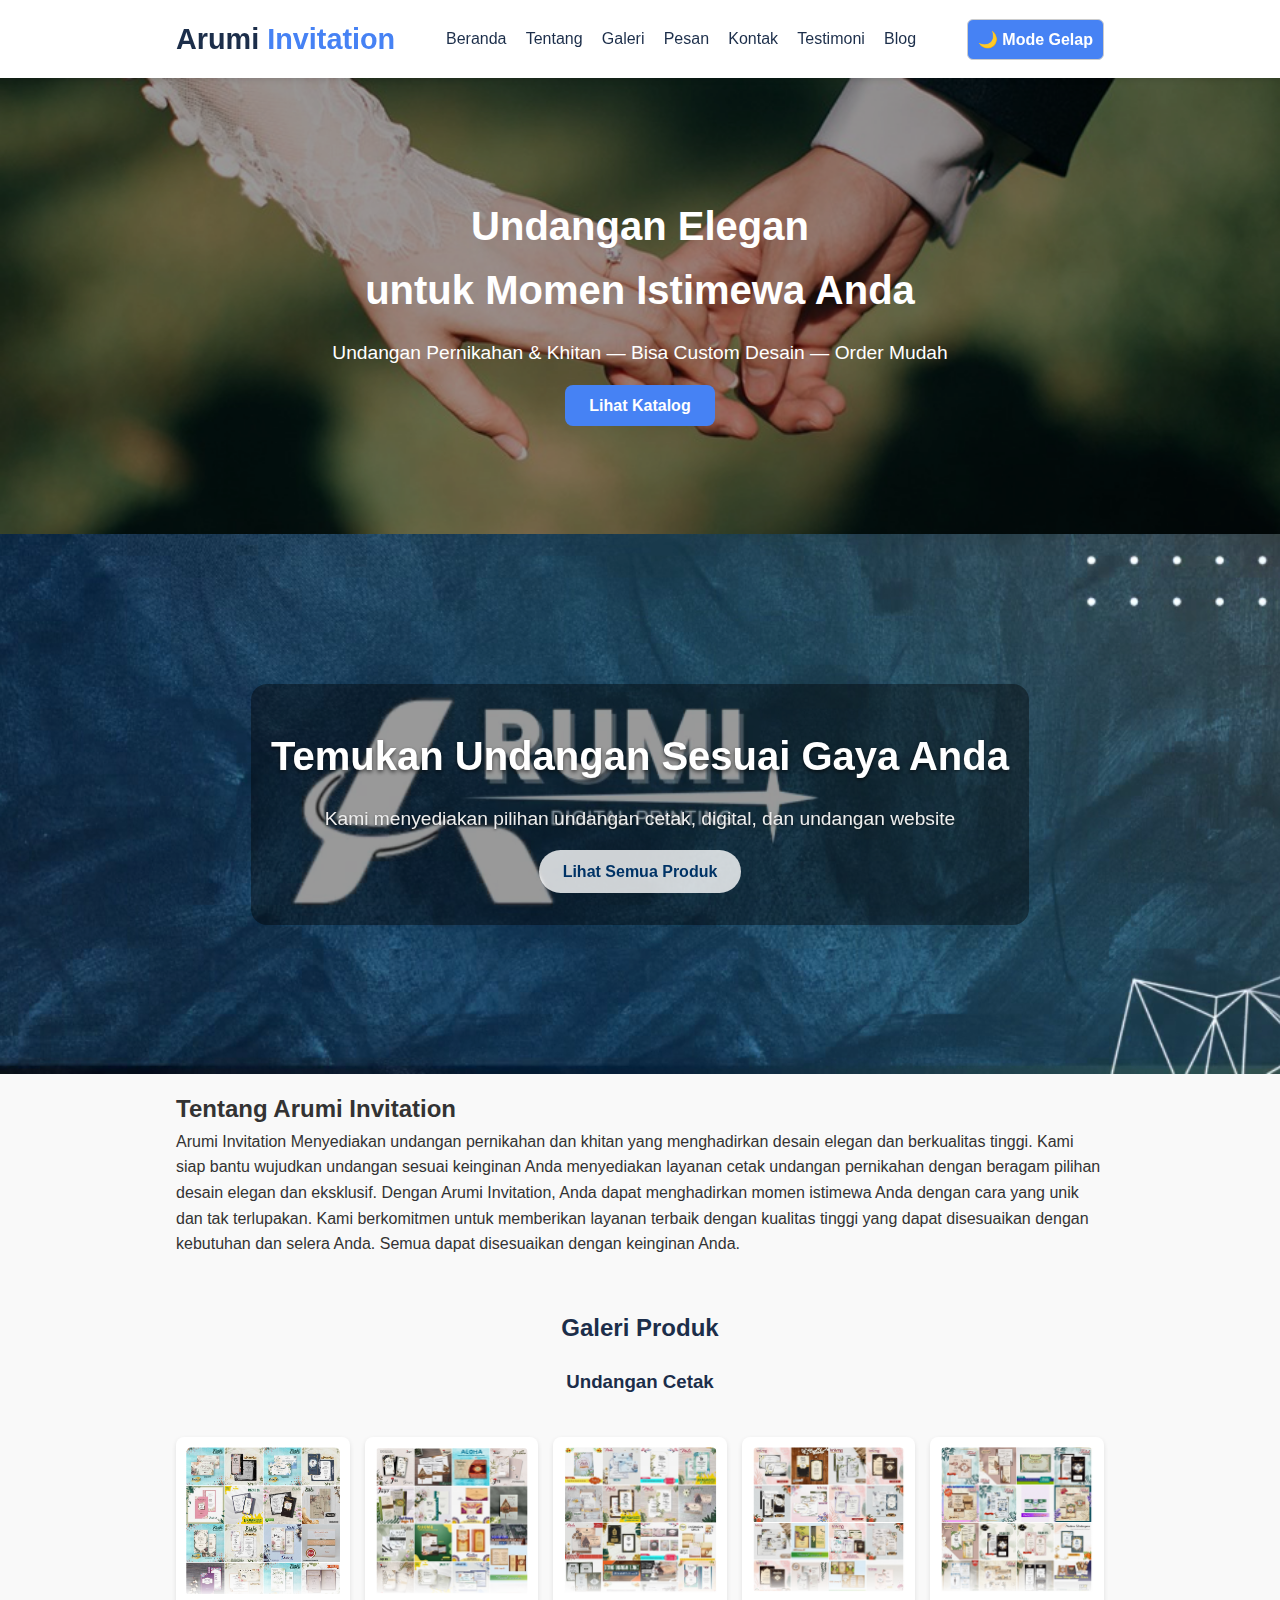
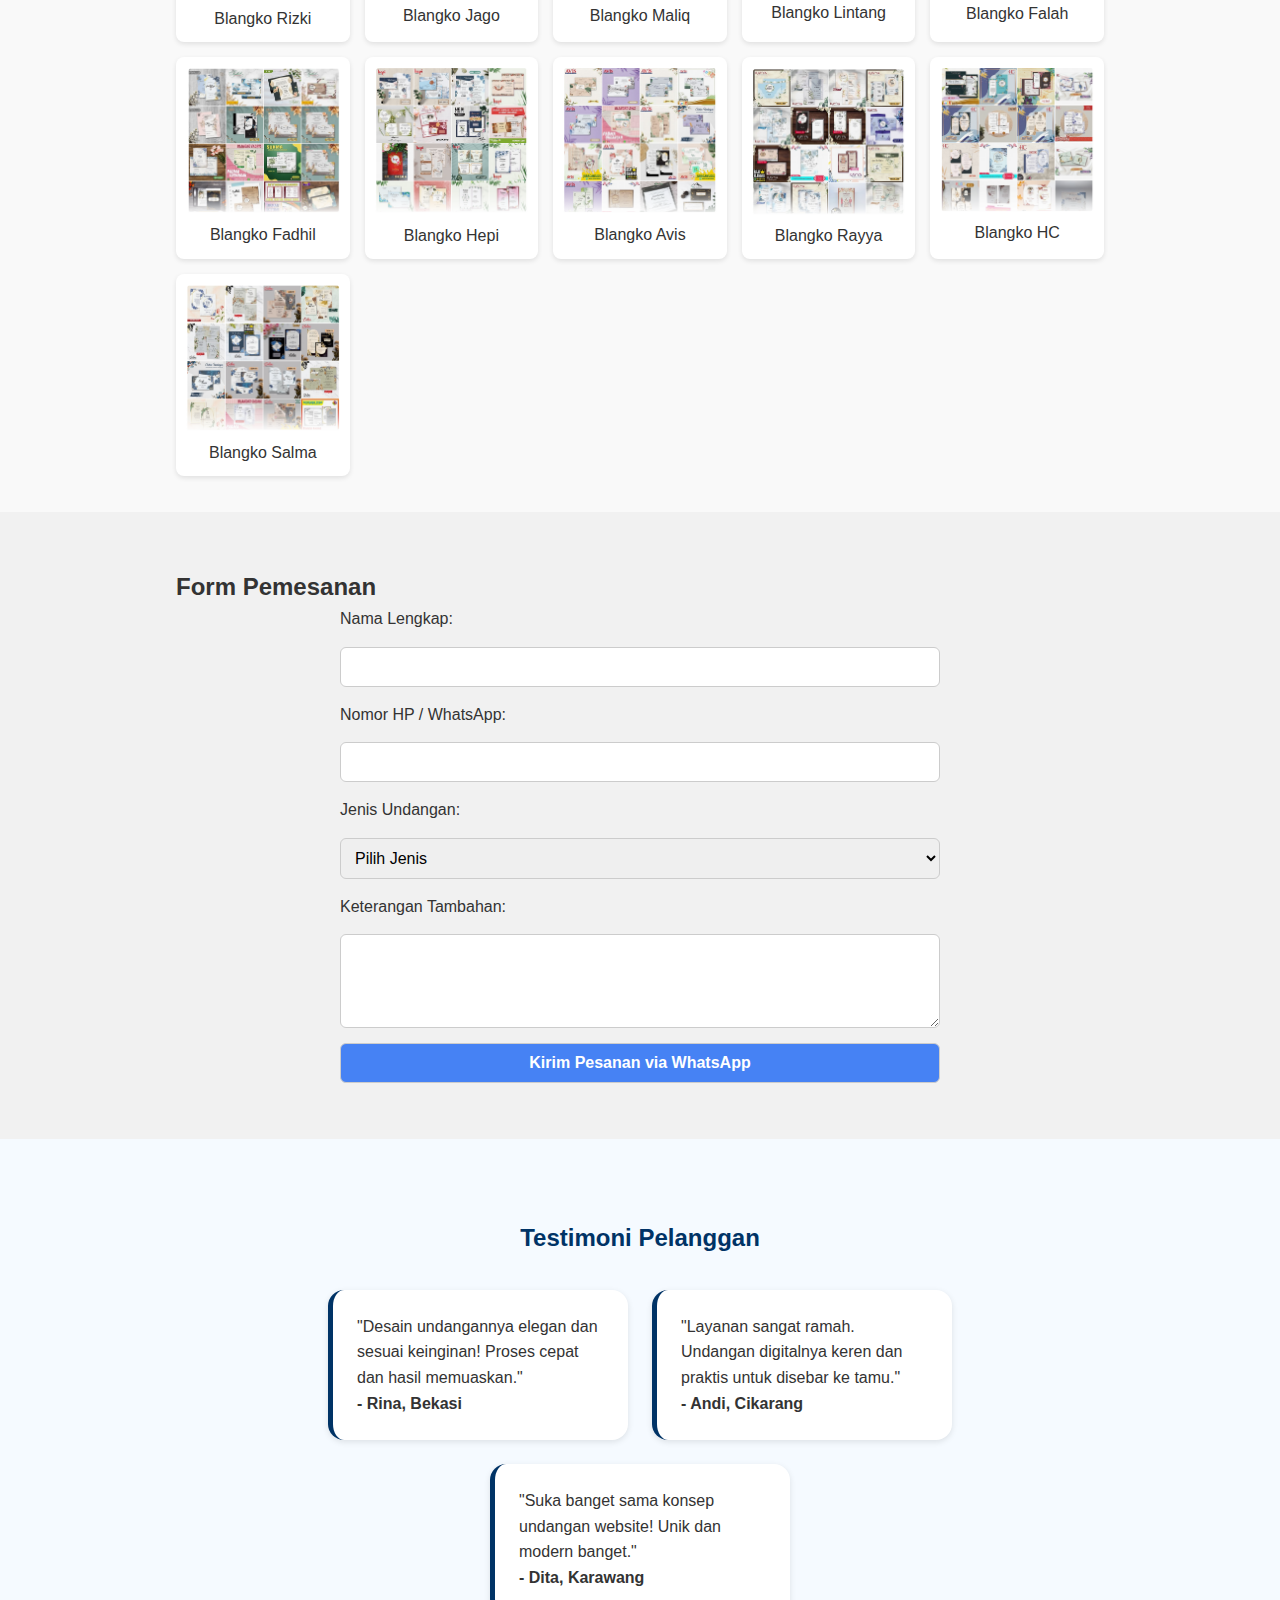
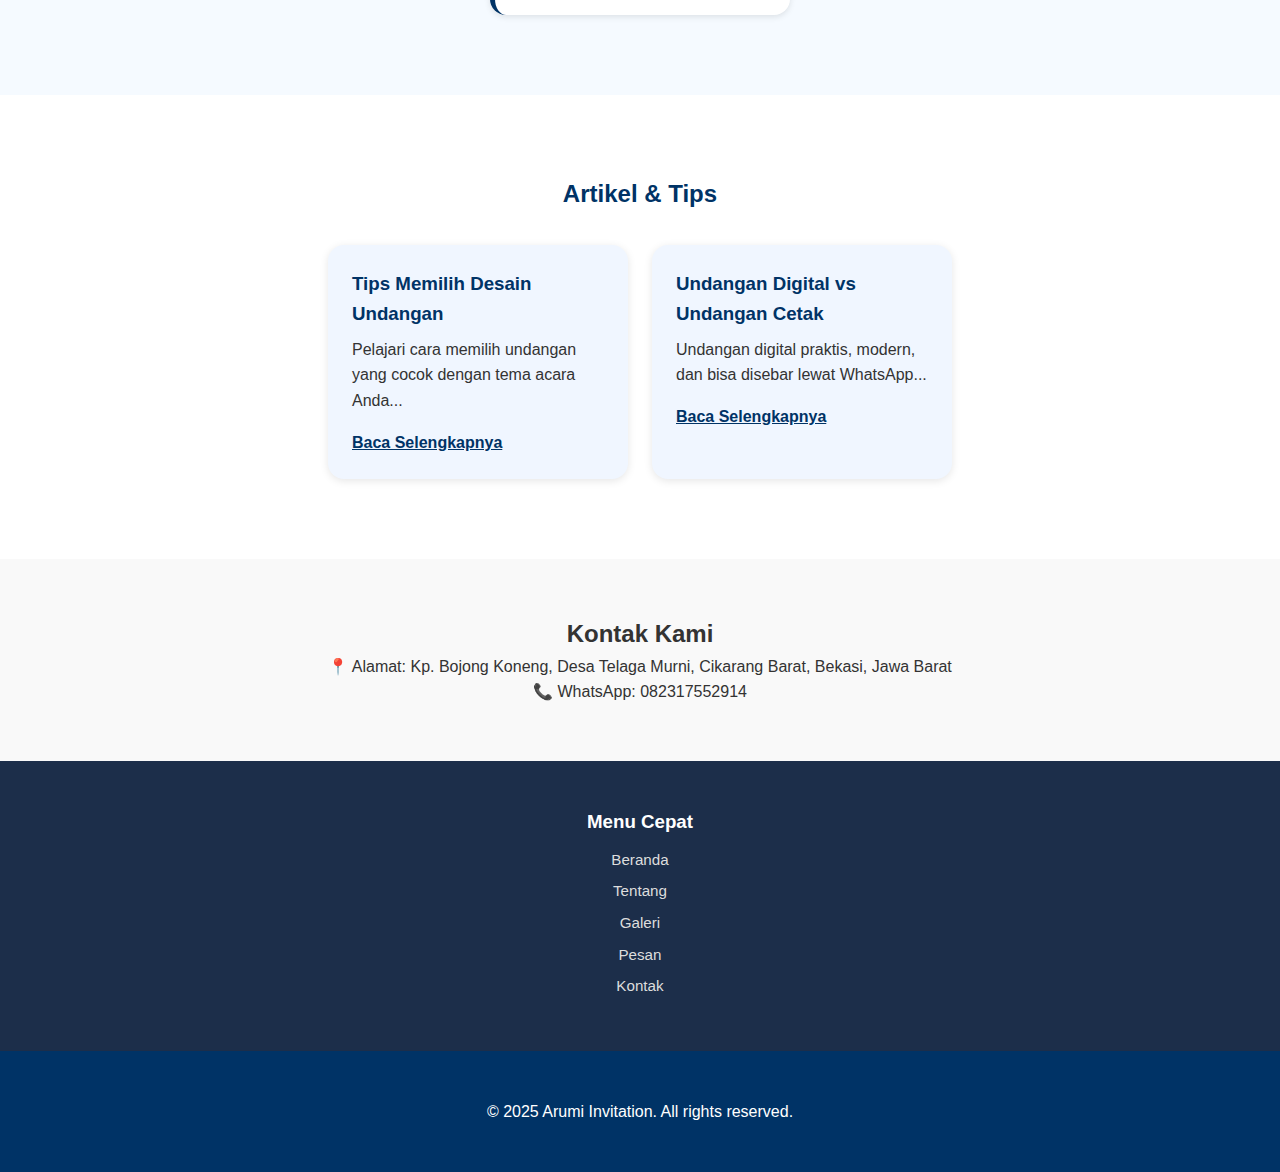
<file: index.html>
<!DOCTYPE html>
<html lang="id">
<head>
  <meta charset="UTF-8" />
  <meta name="viewport" content="width=device-width, initial-scale=1.0"/>
  <title>Arumi Invitation | Toko Undangan</title>
  <meta name="description" content="Undangan pernikahan & khitan profesional, cetak & digital, custom desain.">
  <meta name="keywords" content="undangan pernikahan, undangan khitan, undangan digital, undangan cetak, undangan website, Arumi Invitation">
  <meta property="og:title" content="Arumi Invitation | Undangan Pernikahan & Khitan">
  <meta property="og:description" content="Toko undangan cetak & digital profesional dengan desain elegan dan custom.">
  <meta property="og:image" content="banner.jpg">
  <link rel="icon" href="favicon.ico" />
  <link rel="stylesheet" href="styles.css">
</head>
<body>
  <header>
    <div class="container">
      <h1 class="logo">Arumi <span>Invitation</span></h1>
      <nav>
       <ul>
        <li><a href="#home">Beranda</a></li>
         <li><a href="#tentang">Tentang</a></li>
         <li><a href="#produk">Galeri</a></li>
         <li><a href="#pesan">Pesan</a></li>
         <li><a href="#kontak">Kontak</a></li>
         <li><a href="#testimoni">Testimoni</a></li>
         <li><a href="#blog">Blog</a></li>
        </ul>
      </nav>
      <button id="dark-toggle">🌙 Mode Gelap</button>
    </div>
  </header>

  <section id="home" class="hero-section">
    <div class="container">
      <h2 class="fade-in-up">Undangan Elegan <br> untuk Momen Istimewa Anda</h2>
      <p class="fade-in-up">Undangan Pernikahan & Khitan — Bisa Custom Desain — Order Mudah</p>
      <a href="#produk" class="btn-hero fade-in-up">Lihat Katalog</a>
    </div>
  </section>

  <section class="promo-banner">
  <video autoplay muted loop playsinline class="video-banner">
    <source src="video/baner2.mp4" type="video/mp4">
    Browser Anda tidak mendukung video.
  </video>
  <div class="container overlay">
    <h2 class="fade-in-up">Temukan Undangan Sesuai Gaya Anda</h2>
    <p class="fade-in-up">Kami menyediakan pilihan undangan cetak, digital, dan undangan website</p>
    <a href="#produk" class="btn-banner fade-in-up">Lihat Semua Produk</a>
  </div>
</section>

  <section id="tentang" class="about">
    <div class="container">
      <h2>Tentang Arumi Invitation</h2>
      <p>Arumi Invitation Menyediakan undangan pernikahan dan khitan yang menghadirkan desain elegan dan berkualitas tinggi.
         Kami siap bantu wujudkan undangan sesuai keinginan Anda menyediakan layanan cetak undangan pernikahan dengan beragam pilihan desain elegan dan eksklusif.
          Dengan Arumi Invitation, Anda dapat menghadirkan momen istimewa Anda dengan cara yang unik dan tak terlupakan. Kami berkomitmen untuk memberikan layanan terbaik dengan kualitas tinggi yang dapat disesuaikan dengan kebutuhan dan selera Anda.
           Semua dapat disesuaikan dengan keinginan Anda.</p>
    </div>
  </section>

  <section id="produk" class="galeri">
    <div class="container">
      <h2>Galeri Produk</h2>
      <h3>Undangan Cetak</h3>
      <div class="grid">
        <!-- Daftar produk blangko cetak -->
        <!-- Contoh item -->
       <div class="item"><img src="images/Screenshot (7).png" alt="Rizki"><p>Blangko Rizki</p></div>
      <div class="item"><img src="images/jago.png" alt="Jago"><p>Blangko Jago</p></div>
      <div class="item"><img src="images/malik.png" alt="Maliq"><p>Blangko Maliq</p></div>
      <div class="item"><img src="images/lintang.png" alt="Lintang"><p>Blangko Lintang</p></div>
      <div class="item"><img src="images/falah.png" alt="Falah"><p>Blangko Falah</p></div>
      <div class="item"><img src="images/fadhil.png" alt="Fadhil"><p>Blangko Fadhil</p></div>
      <div class="item"><img src="images/hepi.png" alt="Hepi"><p>Blangko Hepi</p></div>
      <div class="item"><img src="images/avis.png" alt="Avis"><p>Blangko Avis</p></div>
      <div class="item"><img src="images/rayya.png" alt="Rayya"><p>Blangko Rayya</p></div>
      <div class="item"><img src="images/hc.png" alt="HC"><p>Blangko HC</p></div>
      <div class="item"><img src="images/salma.png" alt="Salma"><p>Blangko Salma</p></div>
        <!-- Tambahan item lainnya... -->
      </div>
    </div>
  </section>

  <section id="pesan" class="pesan">
    <div class="container">
      <h2>Form Pemesanan</h2>
      <form onsubmit="return kirimWhatsApp()">
        <label>Nama Lengkap:</label>
        <input type="text" id="nama" required>

        <label>Nomor HP / WhatsApp:</label>
        <input type="tel" id="nomor" required>

        <label>Jenis Undangan:</label>
        <select id="jenis" required>
          <option value="">Pilih Jenis</option>
          <option value="Pernikahan">Pernikahan</option>
          <option value="Khitan">Khitan</option>
        </select>

        <label>Keterangan Tambahan:</label>
        <textarea id="pesan" rows="4"></textarea>

        <button type="submit">Kirim Pesanan via WhatsApp</button>
      </form>
    </div>
  </section>

  <section id="testimoni" class="testimoni">
    <div class="container">
     <h2>Testimoni Pelanggan</h2>
     <div class="testi-grid">
        <div class="testi-card">
         <p>"Desain undangannya elegan dan sesuai keinginan! Proses cepat dan hasil memuaskan."</p>
         <h4>- Rina, Bekasi</h4>
       </div>
        <div class="testi-card">
          <p>"Layanan sangat ramah. Undangan digitalnya keren dan praktis untuk disebar ke tamu."</p>
          <h4>- Andi, Cikarang</h4>
        </div>
        <div class="testi-card">
          <p>"Suka banget sama konsep undangan website! Unik dan modern banget."</p>
          <h4>- Dita, Karawang</h4>
       </div>
      </div>
    </div>
  </section>

  <section id="blog" class="blog">
    <div class="container">
      <h2>Artikel & Tips</h2>
      <div class="blog-grid">
        <div class="blog-card">
          <h3>Tips Memilih Desain Undangan</h3>
          <p>Pelajari cara memilih undangan yang cocok dengan tema acara Anda...</p>
          <a href="artikel.html?id=tips-desain-undangan">Baca Selengkapnya</a>
        </div>
        <div class="blog-card">
          <h3>Undangan Digital vs Undangan Cetak</h3>
          <p>Undangan digital praktis, modern, dan bisa disebar lewat WhatsApp...</p>
          <a href="artikel.html?id=undangan-online-vs-cetak">Baca Selengkapnya</a>
        </div>
      </div>
    </div>
  </section>



  <section id="kontak" class="kontak">
    <div class="container">
      <h2>Kontak Kami</h2>
      <p>📍 Alamat: Kp. Bojong Koneng, Desa Telaga Murni, Cikarang Barat, Bekasi, Jawa Barat</p>
      <p>📞 WhatsApp: 082317552914</p>
    </div>
  </section>

  <div class="quick-links">
    <div class="container">
      <h3>Menu Cepat</h3>
      <ul>
        <li><a href="#home">Beranda</a></li>
        <li><a href="#tentang">Tentang</a></li>
        <li><a href="#produk">Galeri</a></li>
        <li><a href="#pesan">Pesan</a></li>
        <li><a href="#kontak">Kontak</a></li>
      </ul>
    </div>
  </div>

  <footer>
    <div class="container">
      <p>&copy; 2025 Arumi Invitation. All rights reserved.</p>
    </div>
  </footer>

  <script>
    const elements = document.querySelectorAll('.fade-in-up');
    const observer = new IntersectionObserver((entries) => {
      entries.forEach(entry => {
        if(entry.isIntersecting) {
          entry.target.classList.add('show');
        }
      });
    }, { threshold: 0.1 });
    elements.forEach(el => observer.observe(el));

    function kirimWhatsApp() {
      const nama = document.getElementById("nama").value;
      const nomor = document.getElementById("nomor").value;
      const jenis = document.getElementById("jenis").value;
      const pesan = document.getElementById("pesan").value;
      const noWaToko = "6282317552914";
      const teks = `Halo Arumi Invitation,%0ASaya ingin memesan undangan:%0A%0ANama: ${nama}%0ANo HP: ${nomor}%0AJenis Undangan: ${jenis}%0APesan: ${pesan}`;
      const link = `https://wa.me/${noWaToko}?text=${teks}`;
      window.open(link, "_blank");
      return false;
    }

    document.getElementById("dark-toggle").addEventListener("click", function() {
      document.body.classList.toggle("dark-mode");
      this.textContent = document.body.classList.contains("dark-mode") ? "☀️ Mode Terang" : "🌙 Mode Gelap";
    });
  </script>
</body>
</html>
</file>
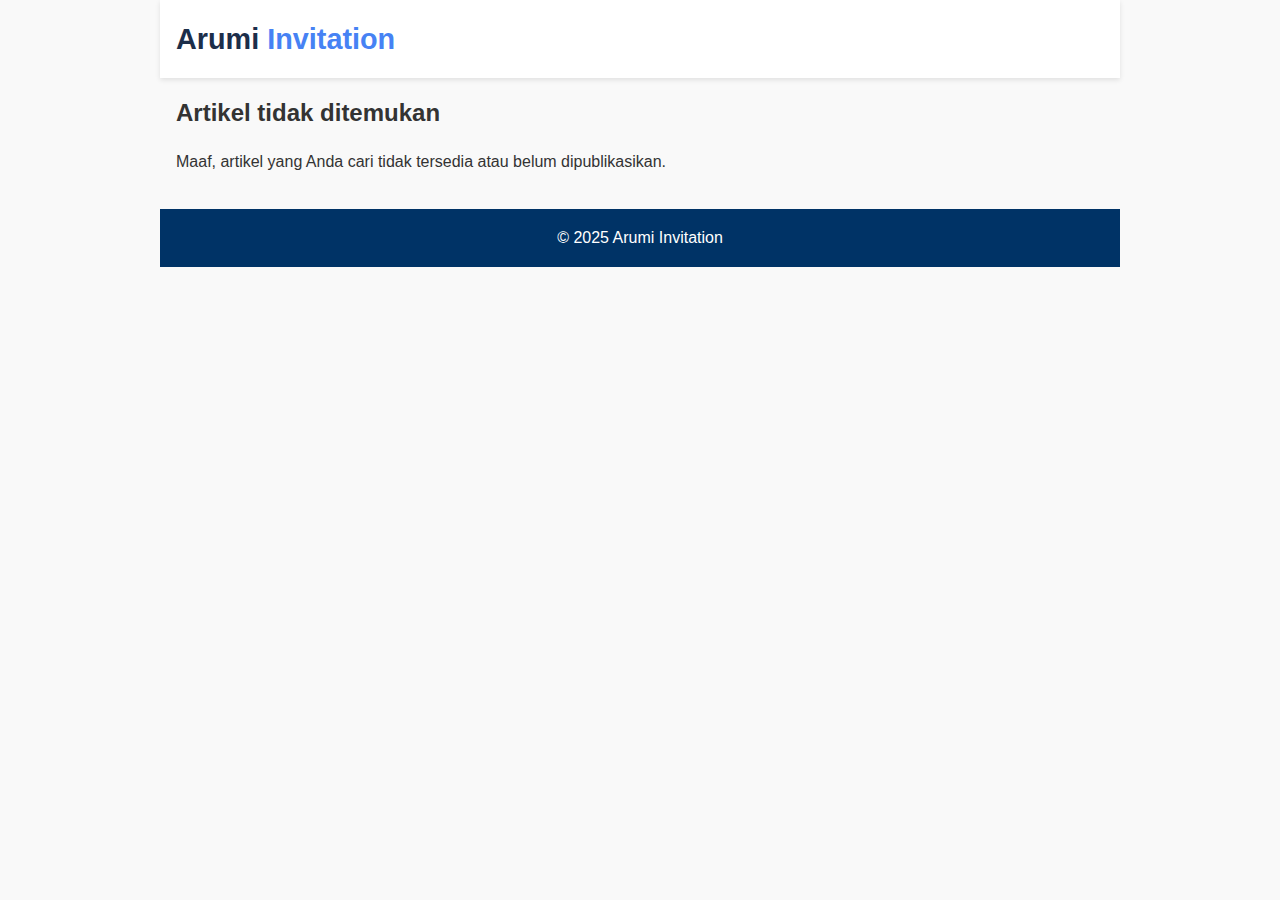
<file: artikel.html>
<!DOCTYPE html>
<html lang="id">
<head>
  <meta charset="UTF-8">
  <meta name="viewport" content="width=device-width, initial-scale=1.0">
  <title>Artikel | Arumi Invitation</title>
  <link rel="stylesheet" href="styles.css">
</head>
<body>
  <header class="container">
    <h1 class="logo">Arumi <span>Invitation</span></h1>
  </header>

  <section class="blog-article container">
    <h2 id="title"></h2>
    <p class="tanggal" id="date"></p>
    <div id="content"></div>
  </section>

  <footer class="container">
    <p>&copy; 2025 Arumi Invitation</p>
  </footer>

  <script>
  const params = new URLSearchParams(window.location.search);
  const id = params.get("id");

  fetch('posts.json')
    .then(res => res.json())
    .then(data => {
      const post = data.find(p => p.id === id);
      if (post) {
        document.title = post.title + " | Arumi Invitation";
        document.getElementById('title').textContent = post.title;
        document.getElementById('content').innerHTML = post.content;
      } else {
        document.getElementById('title').textContent = "Artikel tidak ditemukan";
        document.getElementById('content').innerHTML = "<p>Maaf, artikel yang Anda cari tidak tersedia atau belum dipublikasikan.</p>";
      }
    })
    .catch(error => {
      document.getElementById('title').textContent = "Gagal Memuat Artikel";
      document.getElementById('content').innerHTML = "<p>Terjadi kesalahan saat mengambil data artikel.</p>";
      console.error("Fetch error:", error);
    });
</script>

</body>
</html>
</file>
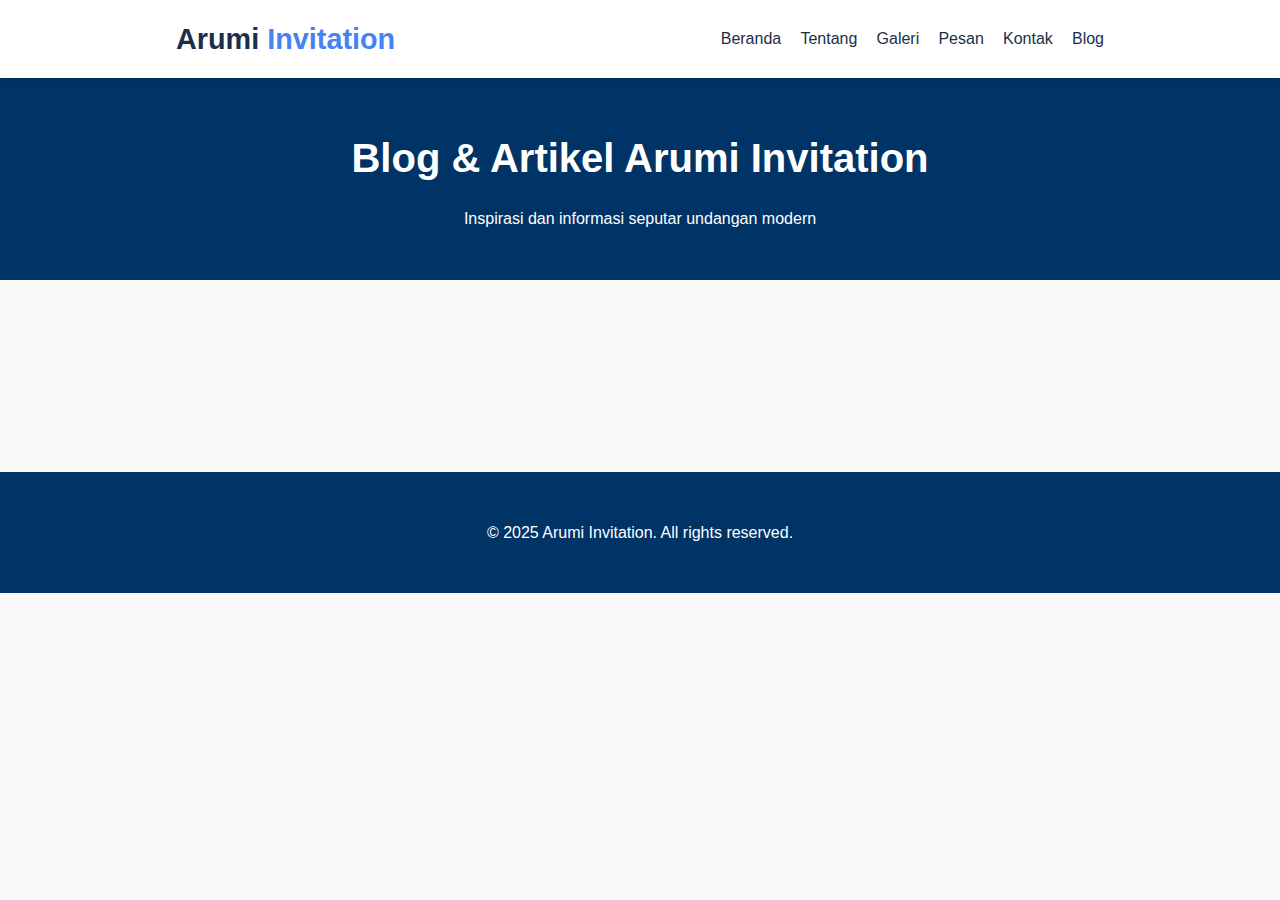
<file: blog.html>
<!DOCTYPE html>
<html lang="id">
<head>
  <meta charset="UTF-8" />
  <meta name="viewport" content="width=device-width, initial-scale=1.0"/>
  <title>Blog | Arumi Invitation</title>
  <meta name="description" content="Kumpulan artikel dan tips seputar undangan pernikahan, khitan, serta tren undangan digital.">
  <link rel="stylesheet" href="styles.css">
  <link rel="icon" href="favicon.ico" />
</head>
<body>
  <header>
    <div class="container">
      <h1 class="logo">Arumi <span>Invitation</span></h1>
      <nav>
        <ul>
          <li><a href="index.html">Beranda</a></li>
          <li><a href="index.html#tentang">Tentang</a></li>
          <li><a href="index.html#produk">Galeri</a></li>
          <li><a href="index.html#pesan">Pesan</a></li>
          <li><a href="index.html#kontak">Kontak</a></li>
          <li><a href="blog.html" class="active">Blog</a></li>
        </ul>
      </nav>
    </div>
  </header>

  <section class="page-title">
    <div class="container">
      <h2>Blog & Artikel Arumi Invitation</h2>
      <p>Inspirasi dan informasi seputar undangan modern</p>
    </div>
  </section>

  <section class="blog-articles">
    <div class="container">
      <div id="blog-container" class="blog-grid">
        <!-- Artikel dimuat otomatis via blog.js -->
      </div>
    </div>
  </section>

  <footer>
    <div class="container">
      <p>&copy; 2025 Arumi Invitation. All rights reserved.</p>
    </div>
  </footer>

  <script src="blog.js"></script>
</body>
</html>
</file>
<file: styles.css>
* {
  margin: 0;
  padding: 0;
  box-sizing: border-box;
  scroll-behavior: smooth;
  font-family: 'Segoe UI', sans-serif;
}

body {
  line-height: 1.6;
  background-color: #f9f9f9;
  color: #333;
}

a {
  text-decoration: none;
}

.container {
  max-width: 1100px;
  margin: auto;
  padding: 20px;
}

/* Header */
header {
  background: #fff;
  position: sticky;
  top: 0;
  z-index: 999;
  box-shadow: 0 2px 5px rgba(0,0,0,0.1);
}

header .logo {
  font-size: 1.8rem;
  font-weight: bold;
  color: #1c2e4a;
}

header .logo span {
  color: #4682f4;
}

nav ul {
  display: flex;
  list-style: none;
  gap: 1.2rem;
}

nav ul li a {
  color: #1c2e4a;
  font-weight: 500;
  position: relative;
  transition: 0.3s;
}

nav ul li a::after {
  content: "";
  position: absolute;
  width: 0%;
  height: 2px;
  bottom: -4px;
  left: 0;
  background-color: #4682f4;
  transition: 0.3s;
}

nav ul li a:hover::after {
  width: 100%;
}

header .container {
  display: flex;
  justify-content: space-between;
  align-items: center;
  flex-wrap: wrap;
}

/* Hero */
.hero-section {
  background: linear-gradient(rgba(0,0,0,0.4), rgba(0,0,0,0.4)), url('images/tangan.jpg') center/cover no-repeat;
  color: #fff;
  padding: 100px 20px;
  text-align: center;
}

.hero-section h2 {
  font-size: 2.5rem;
  margin-bottom: 1rem;
}

.hero-section p {
  font-size: 1.2rem;
  margin-bottom: 1.5rem;
}

.btn-hero {
  padding: 12px 24px;
  background-color: #4682f4;
  color: #fff;
  font-weight: bold;
  border-radius: 8px;
  transition: 0.3s;
}

.btn-hero:hover {
  background-color: #305fc7;
}

/* Banner */
.promo-banner {
  background: linear-gradient(135deg, #3b5998, #6a89cc);
  color: white;
  text-align: center;
  padding: 80px 20px;
}

.promo-banner h2 {
  font-size: 2.4rem;
  margin-bottom: 10px;
}

.promo-banner p {
  font-size: 1.1rem;
  margin-bottom: 20px;
}

.btn-banner {
  background-color: #4682f4;
  color: #fff;
  font-weight: bold;
  padding: 12px 24px;
  border-radius: 8px;
  transition: 0.3s;
}

.btn-banner:hover {
  background-color: #305fc7;
}

/* Galeri */
.galeri h2, .galeri h3 {
  text-align: center;
  margin: 20px 0;
  color: #1c2e4a;
}

.grid {
  display: grid;
  grid-template-columns: repeat(auto-fit, minmax(150px, 1fr));
  gap: 15px;
  padding: 20px 0;
}

.item {
  background: #fff;
  padding: 10px;
  border-radius: 8px;
  text-align: center;
  transition: transform 0.3s;
  box-shadow: 0 2px 5px rgba(0,0,0,0.1);
}

.item img {
  width: 100%;
  height: auto;
  border-radius: 6px;
}

.item:hover {
  transform: translateY(-5px);
}

/* Form */
.pesan {
  background: #f1f1f1;
  padding: 40px 20px;
}

.pesan form {
  max-width: 600px;
  margin: auto;
  display: flex;
  flex-direction: column;
  gap: 15px;
}

input, select, textarea, button {
  padding: 10px;
  font-size: 1rem;
  border: 1px solid #ccc;
  border-radius: 6px;
}

button {
  background-color: #4682f4;
  color: white;
  font-weight: bold;
  cursor: pointer;
}

button:hover {
  background-color: #305fc7;
}

/* Kontak */
.kontak {
  padding: 40px 20px;
  text-align: center;
}

/* Footer & Quick Links */
footer {
  background-color: #1c2e4a;
  color: #fff;
  text-align: center;
  padding: 20px;
}

.quick-links {
  background-color: #1c2e4a;
  padding: 30px 20px;
  color: white;
  text-align: center;
}

.quick-links h3 {
  margin-bottom: 10px;
}

.quick-links ul {
  list-style: none;
  padding: 0;
}

.quick-links ul li {
  margin-bottom: 6px;
}

.quick-links ul li a {
  color: #ddd;
  font-size: 0.95rem;
  transition: 0.3s;
}

.quick-links ul li a:hover {
  color: #fff;
}

/* Animasi & Dark Mode */
.fade-in-up {
  opacity: 0;
  transform: translateY(20px);
  transition: all 0.8s ease-out;
}

.fade-in-up.show {
  opacity: 1;
  transform: translateY(0);
}

.dark-mode {
  background-color: #121212;
  color: #f1f1f1;
}

.dark-mode header,
.dark-mode footer {
  background-color: #1c1c1c;
}

.dark-mode .item,
.dark-mode .pesan {
  background-color: #1e1e1e;
}

.dark-mode input,
.dark-mode select,
.dark-mode textarea {
  background: #222;
  color: #fff;
}

/* Responsif */
@media (max-width: 768px) {
  nav ul {
    flex-direction: column;
    gap: 10px;
  }

  .hero-section h2 {
    font-size: 1.8rem;
  }

  .promo-banner h2 {
    font-size: 2rem;
  }
}

.promo-banner {
  position: relative;
  overflow: hidden;
  height: 400px;
  display: flex;
  align-items: center;
  justify-content: center;
  color: white;
}

.video-banner {
  position: absolute;
  top: 0;
  left: 0;
  min-width: 100%;
  min-height: 100%;
  object-fit: cover;
  z-index: 0;
}

.promo-banner .container.overlay {
  position: relative;
  z-index: 1;
  text-align: center;
  padding: 40px 20px;
}

.promo-banner h2 {
  font-size: 2.4rem;
  margin-bottom: 10px;
  color: #fff;
  text-shadow: 0 2px 4px rgba(0,0,0,0.6);
}

.promo-banner p {
  font-size: 1.1rem;
  margin-bottom: 20px;
  color: #eee;
  text-shadow: 0 1px 3px rgba(0,0,0,0.5);
}

/* === Promo Banner === */
.promo-banner {
  position: relative;
  width: 100%;
  height: 60vh;
  overflow: hidden;
  display: flex;
  align-items: center;
  justify-content: center;
}

.video-banner {
  position: absolute;
  top: 0;
  left: 0;
  width: 100%;
  height: 100%;
  object-fit: cover; /* Penting untuk responsif */
  z-index: 0;
}

/* Overlay & Konten */
.promo-banner .overlay {
  position: relative;
  z-index: 1;
  text-align: center;
  color: white;
  padding: 2rem;
  background: rgba(0, 0, 0, 0.4); /* semi-gelap agar teks tetap terbaca */
  border-radius: 1rem;
}

.promo-banner h2 {
  font-size: 2.5rem;
  margin-bottom: 1rem;
}

.promo-banner p {
  font-size: 1.2rem;
  margin-bottom: 1.5rem;
}

.btn-banner {
  background-color: #ffffffcc;
  color: #003366;
  padding: 0.8rem 1.5rem;
  border-radius: 2rem;
  text-decoration: none;
  font-weight: bold;
  transition: 0.3s;
}

.btn-banner:hover {
  background-color: #fff;
  transform: scale(1.05);
}

/* === Responsif Mobile === */
@media (max-width: 768px) {
  .promo-banner {
    height: 40vh;
  }

  .promo-banner h2 {
    font-size: 1.5rem;
  }

  .promo-banner p {
    font-size: 1rem;
  }

  .btn-banner {
    padding: 0.6rem 1.2rem;
    font-size: 0.9rem;
  }
}

/* === Testimoni === */
.testimoni {
  background-color: #f5faff;
  padding: 4rem 1rem;
}

.testimoni h2 {
  text-align: center;
  color: #003366;
  margin-bottom: 2rem;
}

.testi-grid {
  display: flex;
  flex-wrap: wrap;
  gap: 1.5rem;
  justify-content: center;
}

.testi-card {
  background-color: white;
  border-left: 5px solid #003366;
  padding: 1.5rem;
  max-width: 300px;
  border-radius: 1rem;
  box-shadow: 0 2px 6px rgba(0,0,0,0.1);
}

/* === Blog === */
.blog {
  background-color: #ffffff;
  padding: 4rem 1rem;
}

.blog h2 {
  text-align: center;
  color: #003366;
  margin-bottom: 2rem;
}

.blog-grid {
  display: flex;
  flex-wrap: wrap;
  gap: 1.5rem;
  justify-content: center;
}

.blog-card {
  background-color: #f0f6ff;
  padding: 1.5rem;
  max-width: 300px;
  border-radius: 1rem;
  box-shadow: 0 2px 6px rgba(0,0,0,0.1);
}

.blog-card h3 {
  color: #003366;
  margin-bottom: 0.5rem;
}

.blog-card a {
  display: inline-block;
  margin-top: 0.5rem;
  color: #003366;
  text-decoration: underline;
  font-weight: bold;
}

/* Responsif */
@media (max-width: 768px) {
  .testi-grid, .blog-grid {
    flex-direction: column;
    align-items: center;
  }
}

.page-title {
  background-color: #003366;
  color: white;
  padding: 4rem 1rem 2rem;
  text-align: center;
}

.page-title h2 {
  font-size: 2.5rem;
  margin-bottom: 1rem;
}

.blog-articles {
  padding: 4rem 1rem;
  background: #f9f9f9;
}

.blog-grid {
  display: flex;
  flex-wrap: wrap;
  gap: 2rem;
  justify-content: center;
}

.blog-card {
  background: white;
  border-radius: 1rem;
  padding: 2rem;
  max-width: 300px;
  box-shadow: 0 2px 8px rgba(0,0,0,0.1);
}

.blog-card h3 {
  color: #003366;
  margin-bottom: 0.5rem;
}

.blog-card a {
  margin-top: 1rem;
  display: inline-block;
  color: #003366;
  text-decoration: underline;
  font-weight: bold;
}

@media (max-width: 768px) {
  .blog-grid {
    flex-direction: column;
    align-items: center;
  }

  .page-title h2 {
    font-size: 1.8rem;
  }
}

body { font-family: sans-serif; margin: 0; padding: 0; }
.container { max-width: 960px; margin: auto; padding: 1rem; }
.logo span { color: #003366; }
.page-title, footer { background-color: #003366; color: white; text-align: center; padding: 2rem 1rem; }
.blog-grid { display: flex; flex-wrap: wrap; gap: 1.5rem; justify-content: center; margin-top: 2rem; }
.blog-card { background: #f0f6ff; padding: 1.5rem; border-radius: 1rem; max-width: 300px; }
.blog-card h3 { margin-top: 0; color: #003366; }
.blog-card a { display: inline-block; margin-top: 1rem; color: #003366; text-decoration: underline; font-weight: bold; }

/* Gaya untuk tanggal artikel */
.tanggal {
  font-style: italic;
  color: #777;
  margin-bottom: 1em;
}

.blog-article #content p {
  line-height: 1.8;
  margin-bottom: 1em;
}
</file>
